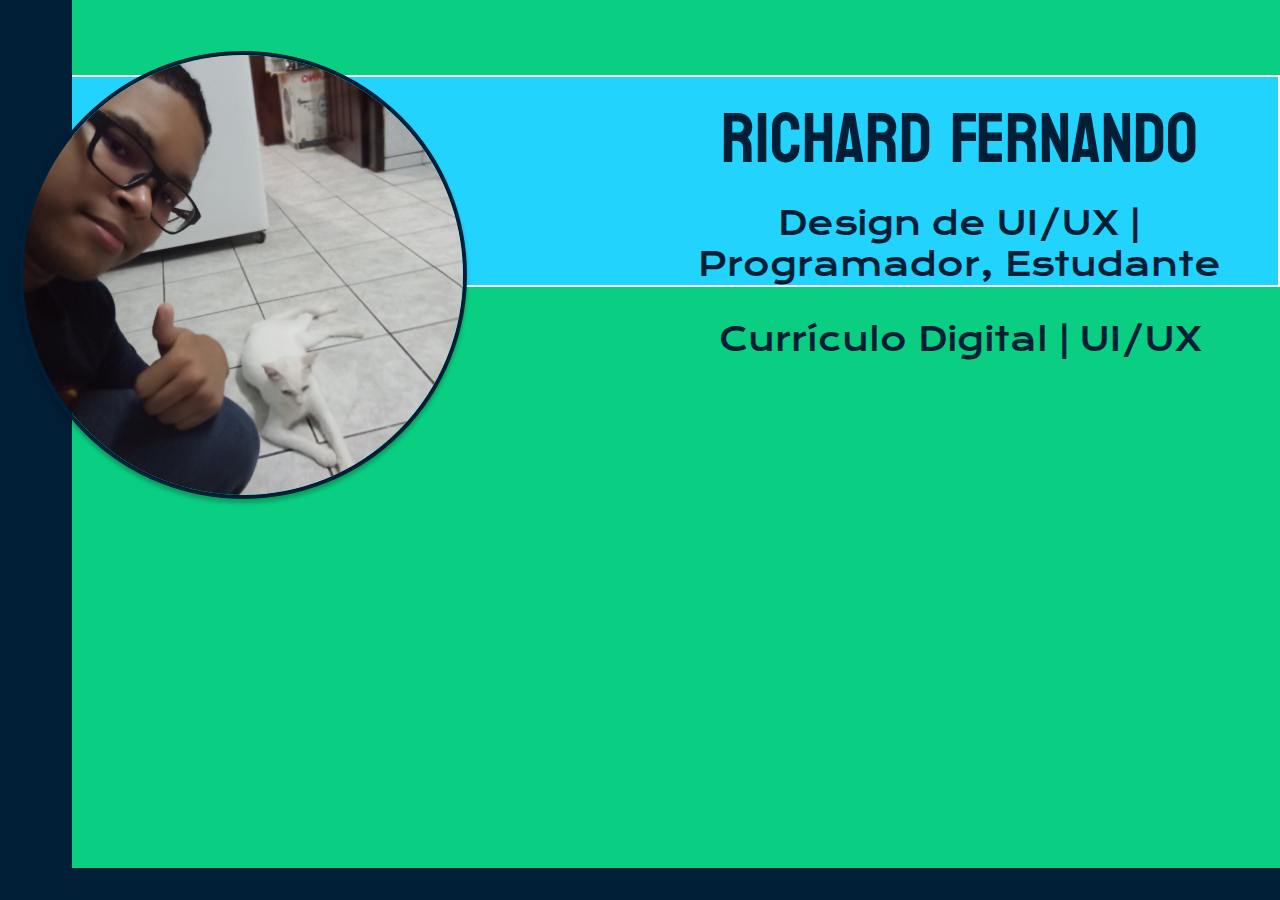
<file: index.html>
<!DOCTYPE html>
<html lang="pt-br">

<head>
    <meta charset="UTF-8">
    <meta name="viewport" content="width=device-width, initial-scale=1.0">
    <title>Inicio</title>
    <link rel="stylesheet" href="style/style.css">
    <style>
        @import url('https://fonts.googleapis.com/css2?family=Inter:ital,opsz,wght@0,14..32,100..900;1,14..32,100..900&family=Koulen&family=Kreon&family=Krona+One&family=Krub:wght@200;400&family=Lalezar&family=Inter:ital,opsz,wght@0,14..32,100..900;1,14..32,100..900&display=swap');
    </style>
</head>

<body>
    <div class="barra__vertical"></div>
    <div class="foto__conteiner">
        <img class="foto__perfil" src="img/eu1.png" alt="meu gato e eu">
    </div>

    <div class="espaco__superior"></div>
    <div class="barra__horizontal">
        <div class="barra__horizontal__conteudo">
            <h2 class="barra__horizontal__titulo">Richard Fernando</h2>
            <p class="barra__horizontal__subtitulo">Design de UI/UX | Programador, Estudante</p>
        </div>
    </div>
    <div class="texto__inferior">
        <p class="texto__inferior__info">Currículo Digital | UI/UX</p>
        <a class="botao__comecar__link" href="main.html">Começar</a>
    </div>
    <div class="barra__vertical__inferior"></div>
</body>

</html>
</file>
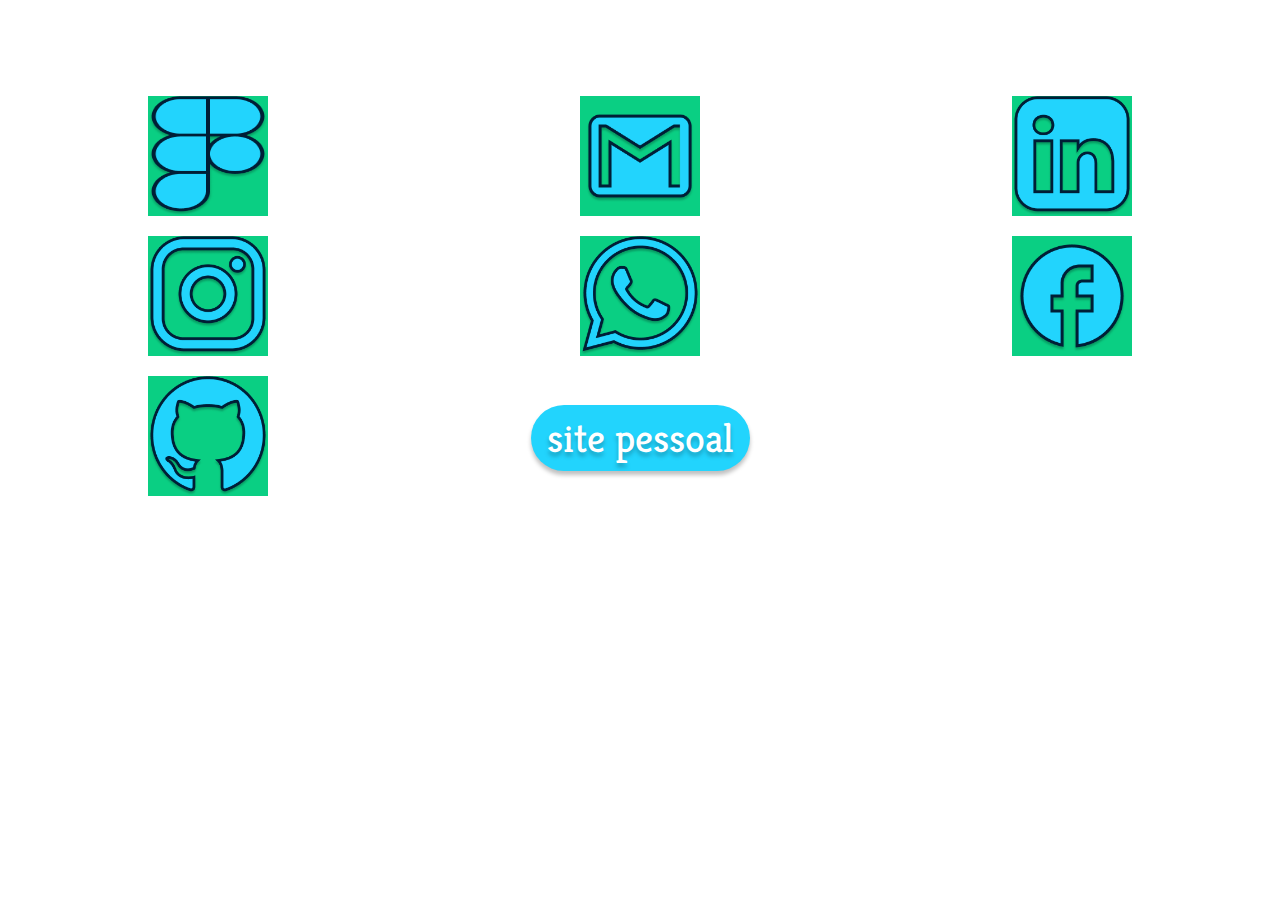
<file: componentes/contatos.html>
<!DOCTYPE html>
<html lang="pt-br">

<head>
    <meta charset="UTF-8">
    <meta name="viewport" content="width=device-width, initial-scale=1.0">
    <title>Contatos</title>
    <link rel="stylesheet" href="../style/componente.css">
    <style>
        @import url('https://fonts.googleapis.com/css2?family=Inter:ital,opsz,wght@0,14..32,100..900;1,14..32,100..900&family=Koulen&family=Kreon&family=Krona+One&family=Krub:wght@200;400&family=Lalezar&family=Inter:ital,opsz,wght@0,14..32,100..900;1,14..32,100..900&display=swap');
    </style>
</head>

<body>
    <div class="contatos__principal">
        <div class="contatos__organizacao">
            <a
                href="https://www.figma.com/proto/tumtLEjF5AZuoVESilnk7i/Premium?page-id=0%3A1&node-id=2-2839&node-type=ROUNDED_RECTANGLE&m=dev&scaling=scale-down&content-scaling=fixed&starting-point-node-id=2%3A2839&t=6nyMXoVp9blzUVze-1" target="_blank"><img
                    class="contatos__img" src="../img/figma.png" alt="logo do Figma"></a>
            <a href="https://mailtorichardfernandodecastrodasilva@gmail.com/" target="_blank"><img class="contatos__img"
                    src="../img/gmail.png" alt="logo do Gmail"></a>
            <a
                href="https://www.google.com/url?q=https%3A%2F%2Fwww.linkedin.com%2Fin%2Frichard-fernando-74b688280%2F&sa=D&sntz=1&usg=AOvVaw0oivJLiLkhZakZGNkBOlDr" target="_blank"><img
                    class="contatos__img" src="../img/linkedin.png" alt="logo do Linkedin"></a>
            <a
                href="https://www.google.com/url?q=https%3A%2F%2Fwww.instagram.com%2Frichard_f.c.s%2F&sa=D&sntz=1&usg=AOvVaw2EicxYAPUt9tZaVTOzvtPL" target="_blank"><img
                    class="contatos__img" src="../img/instagram.png" alt="logo do Instagram"></a>
            <a
                href="https://www.google.com/url?q=https%3A%2F%2Fweb.whatsapp.com%2Fsend%2F%3Fphone%3D5581985551731%26text%26type%3Dphone_number%26app_absent%3D0&sa=D&sntz=1&usg=AOvVaw0xaehqQ-NKYgKK9ACngySv" target="_blank"><img
                    class="contatos__img" src="../img/whatssap.png" alt="logo do Whatssap"></a>
            <a
                href="https://www.google.com/url?q=https%3A%2F%2Fwww.facebook.com%2Frichard.fernando.315080&sa=D&sntz=1&usg=AOvVaw34RE341RqKruzL5FN4EG1S" target="_blank"><img
                    class="contatos__img" src="../img/facebook.png" alt="logo do Facebook"></a>
            <a href="https://github.com/Richardfcs" target="_blank"><img class="contatos__img" src="../img/github.png"
                    alt="logo do Github"></a>
            <a class="botao__site" href="https://portifolio-responsivo-olive.vercel.app/" target="_blank">site pessoal</a>
        </div>
    </div>
</body>
</file>
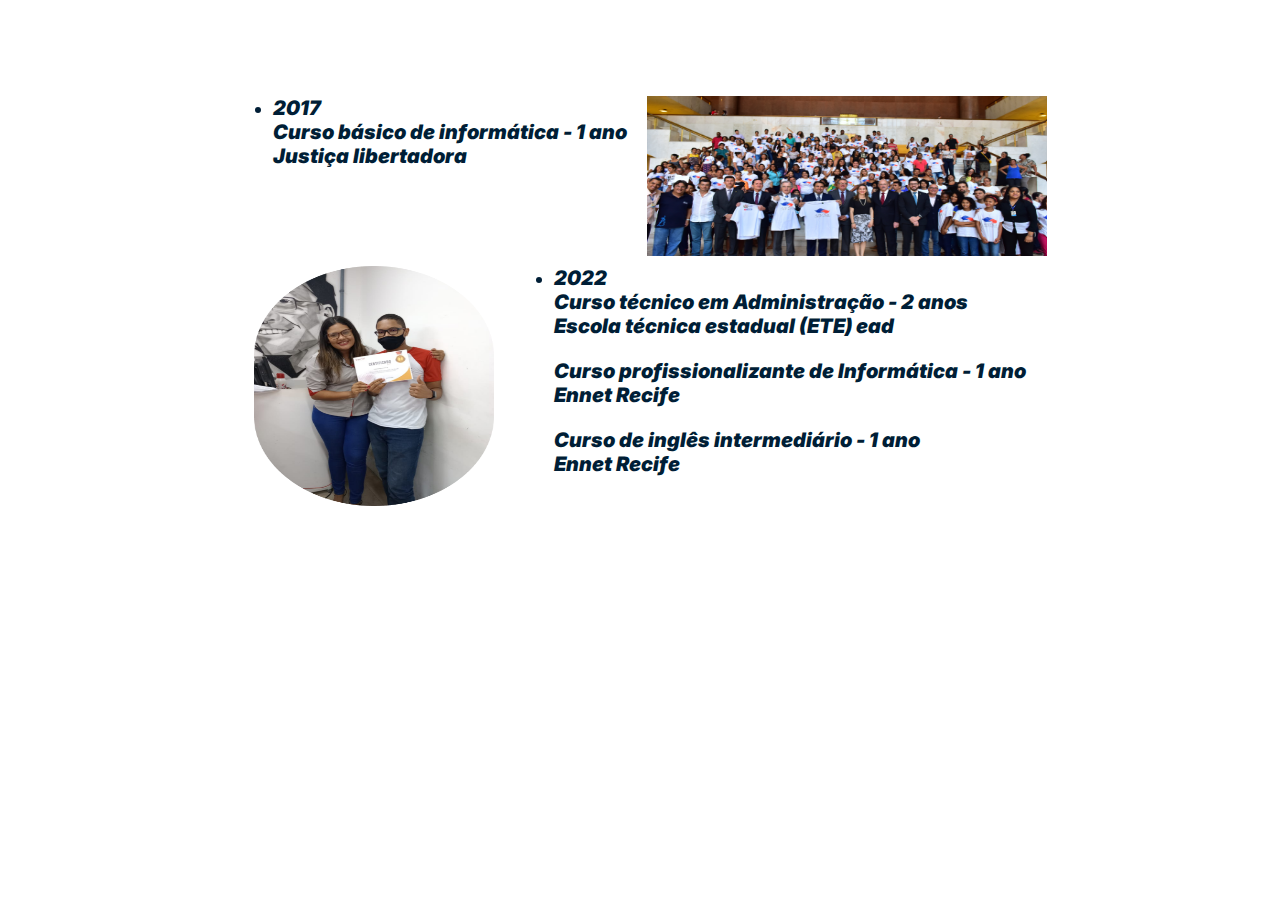
<file: componentes/cursos.html>
<!DOCTYPE html>
<html lang="pt-br">

<head>
    <meta charset="UTF-8">
    <meta name="viewport" content="width=device-width, initial-scale=1.0">
    <title>Cursos</title>
    <link rel="stylesheet" href="../style/componente.css">
    <style>
        @import url('https://fonts.googleapis.com/css2?family=Inter:ital,opsz,wght@0,14..32,100..900;1,14..32,100..900&family=Koulen&family=Kreon&family=Krona+One&family=Krub:wght@200;400&family=Lalezar&family=Inter:ital,opsz,wght@0,14..32,100..900;1,14..32,100..900&display=swap');
    </style>
</head>

<body>
    <div class="curso__principal">
        <div class="cursos__organizacao">
            <ul>
                <li>
                    <p>2017</p>
                    <p>Curso básico de informática - 1 ano <br>
                        Justiça libertadora</p>
                </li>
            </ul>
            <img class="justica__img" src="../img/justica.png" alt="projeto justiça libertadora">
        </div>
        <div class="cursos__organizacao">
            <img class="ennet__img" src="../img/ennet.png" alt="Primeiro lugar no curso do Ennet Recife">
            <ul>
                <li>
                    <p>2022</p>
                    <p>Curso técnico em Administração - 2 anos <br>
                        Escola técnica estadual (ETE) ead</p>
                    <br>
                    <p>Curso profissionalizante de Informática - 1 ano <br>
                        Ennet Recife</p>
                    <br>
                    <p>Curso de inglês intermediário - 1 ano <br>
                        Ennet Recife</p>
                </li>
            </ul>
        </div>
    </div>
</body>
</file>
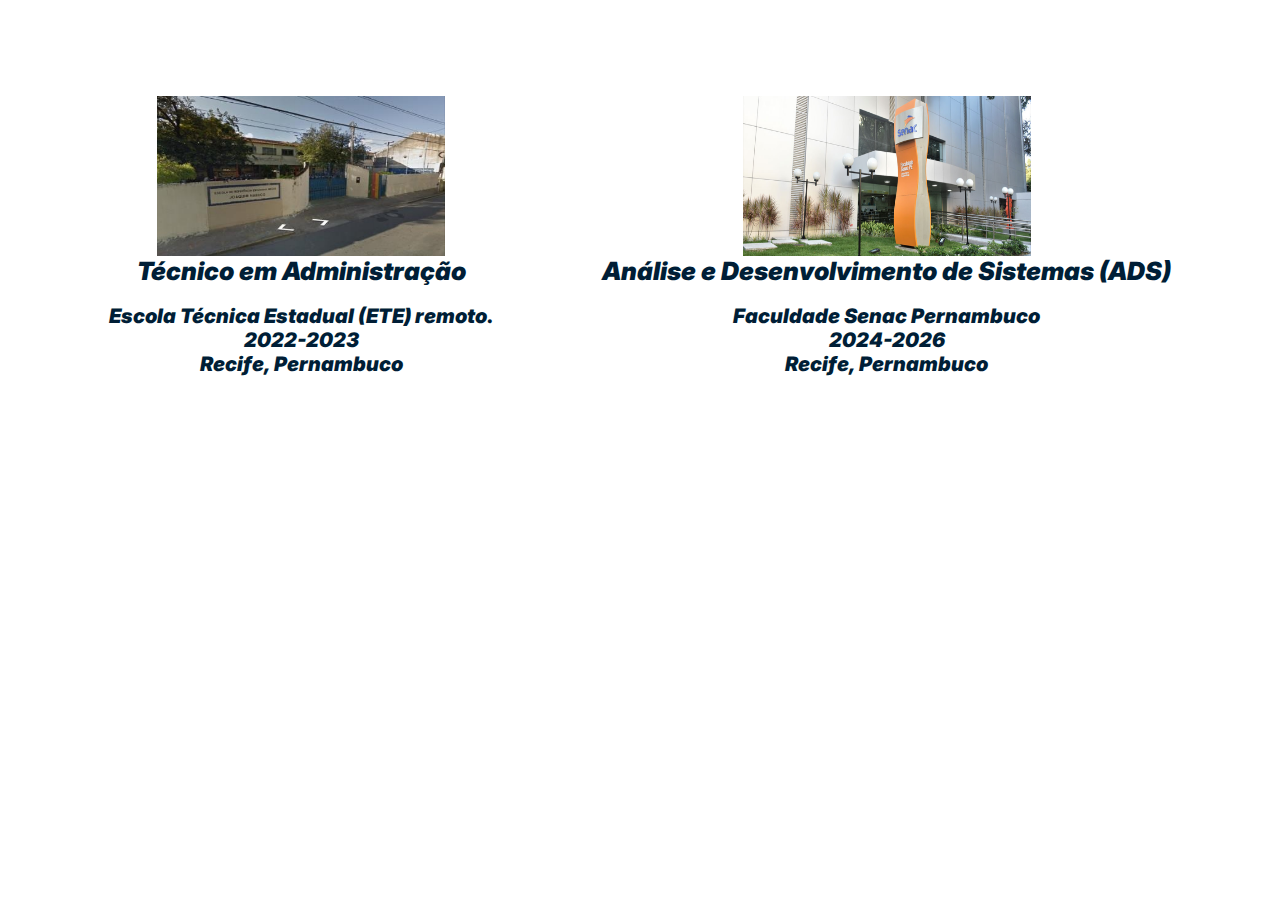
<file: componentes/formacao.html>
<!DOCTYPE html>
<html lang="pt-br">

<head>
    <meta charset="UTF-8">
    <meta name="viewport" content="width=device-width, initial-scale=1.0">
    <title>Formação</title>
    <link rel="stylesheet" href="../style/componente.css">
    <style>
        @import url('https://fonts.googleapis.com/css2?family=Inter:ital,opsz,wght@0,14..32,100..900;1,14..32,100..900&family=Koulen&family=Kreon&family=Krona+One&family=Krub:wght@200;400&family=Lalezar&family=Inter:ital,opsz,wght@0,14..32,100..900;1,14..32,100..900&display=swap');
    </style>
</head>

<body>
    <div class="espaco___total">
        <div class="centralizar__itens">
            <img class="escola__img" src="../img/escola.png" alt="minha escola">
            <h2>Técnico em Administração</h2>
            <br>
            <p>Escola Técnica Estadual (ETE) remoto.</p>
            <p>2022-2023</p>
            <p>Recife, Pernambuco</p>
        </div>
        <div class="centralizar__itens">
            <img class="faculdade__img" src="../img/faculdade.png" alt="minha faculdade">
            <h2>Análise e Desenvolvimento de Sistemas (ADS)</h2>
            <br>
            <p>Faculdade Senac Pernambuco</p>
            <p>2024-2026</p>
            <p>Recife, Pernambuco</p>
        </div>
    </div>
</body>

</html>
</file>
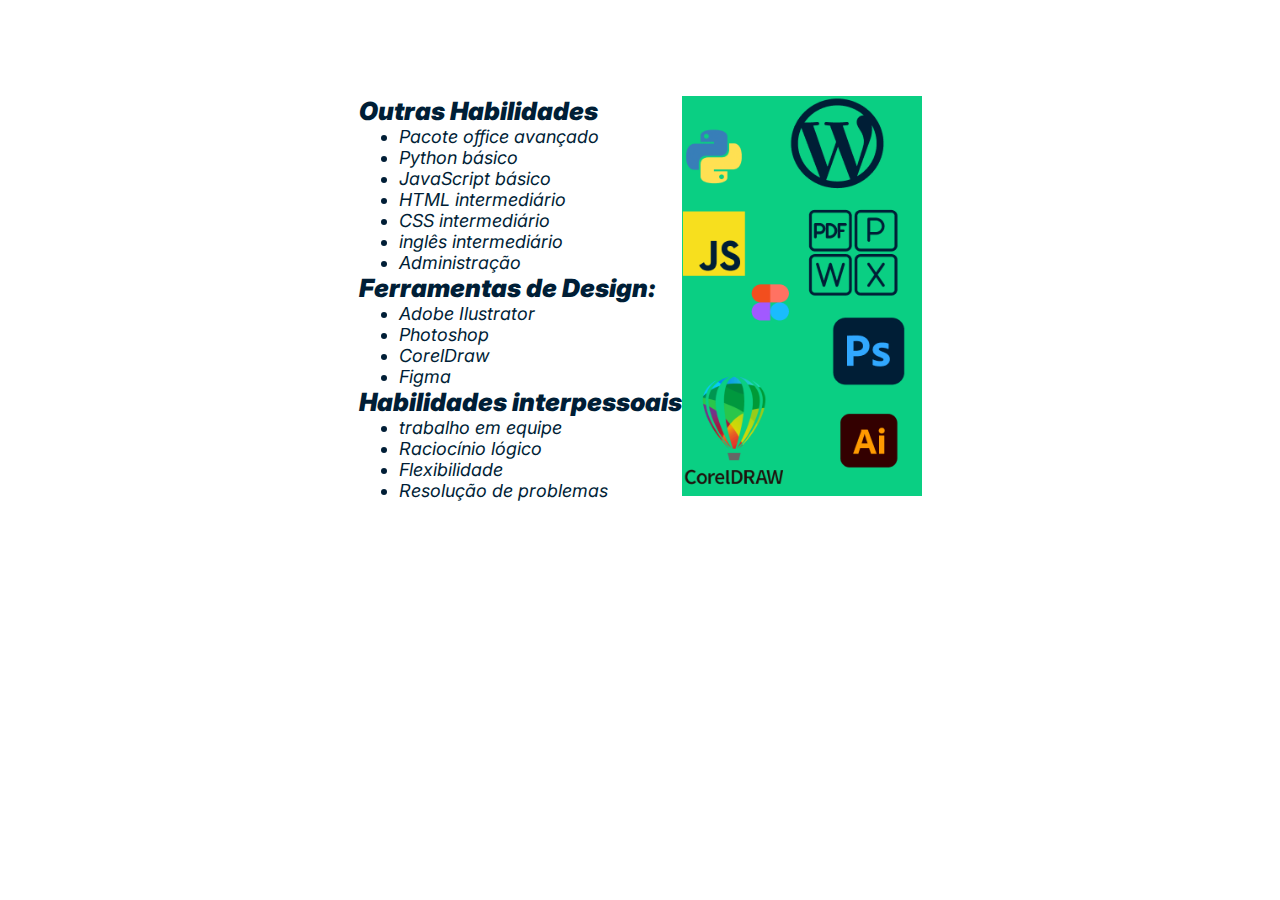
<file: componentes/habilidades.html>
<!DOCTYPE html>
<html lang="pt-br">

<head>
    <meta charset="UTF-8">
    <meta name="viewport" content="width=device-width, initial-scale=1.0">
    <title>Habilidades</title>
    <link rel="stylesheet" href="../style/componente.css">
    <style>
        @import url('https://fonts.googleapis.com/css2?family=Inter:ital,opsz,wght@0,14..32,100..900;1,14..32,100..900&family=Koulen&family=Kreon&family=Krona+One&family=Krub:wght@200;400&family=Lalezar&family=Inter:ital,opsz,wght@0,14..32,100..900;1,14..32,100..900&display=swap');
    </style>
</head>

<body>
    <div class="habilidades__center">
        <div class="habilidades__principal">
            <div class="habilidades__conteiner">
                <h2>Outras Habilidades</h2>
                <ul>
                    <li>Pacote office avançado</li>
                    <li>Python básico</li>
                    <li>JavaScript básico</li>
                    <li>HTML intermediário</li>
                    <li>CSS intermediário</li>
                    <li>inglês intermediário</li>
                    <li>Administração</li>
                </ul>
            </div>
            <div class="habilidades__conteiner">
                <h2>Ferramentas de Design:</h2>
                <ul>
                    <li>Adobe Ilustrator</li>
                    <li>Photoshop</li>
                    <li>CorelDraw</li>
                    <li>Figma</li>
                </ul>
            </div>
            <div class="habilidades__conteiner">
                <h2>Habilidades interpessoais</h2>
                <ul>
                    <li>trabalho em equipe</li>
                    <li>Raciocínio lógico</li>
                    <li>Flexibilidade</li>
                    <li>Resolução de problemas</li>
                </ul>
            </div>
        </div>
        <img class="fix__img" src="../img/combo.png" alt="habilidades">
    </div>
</body>
</file>
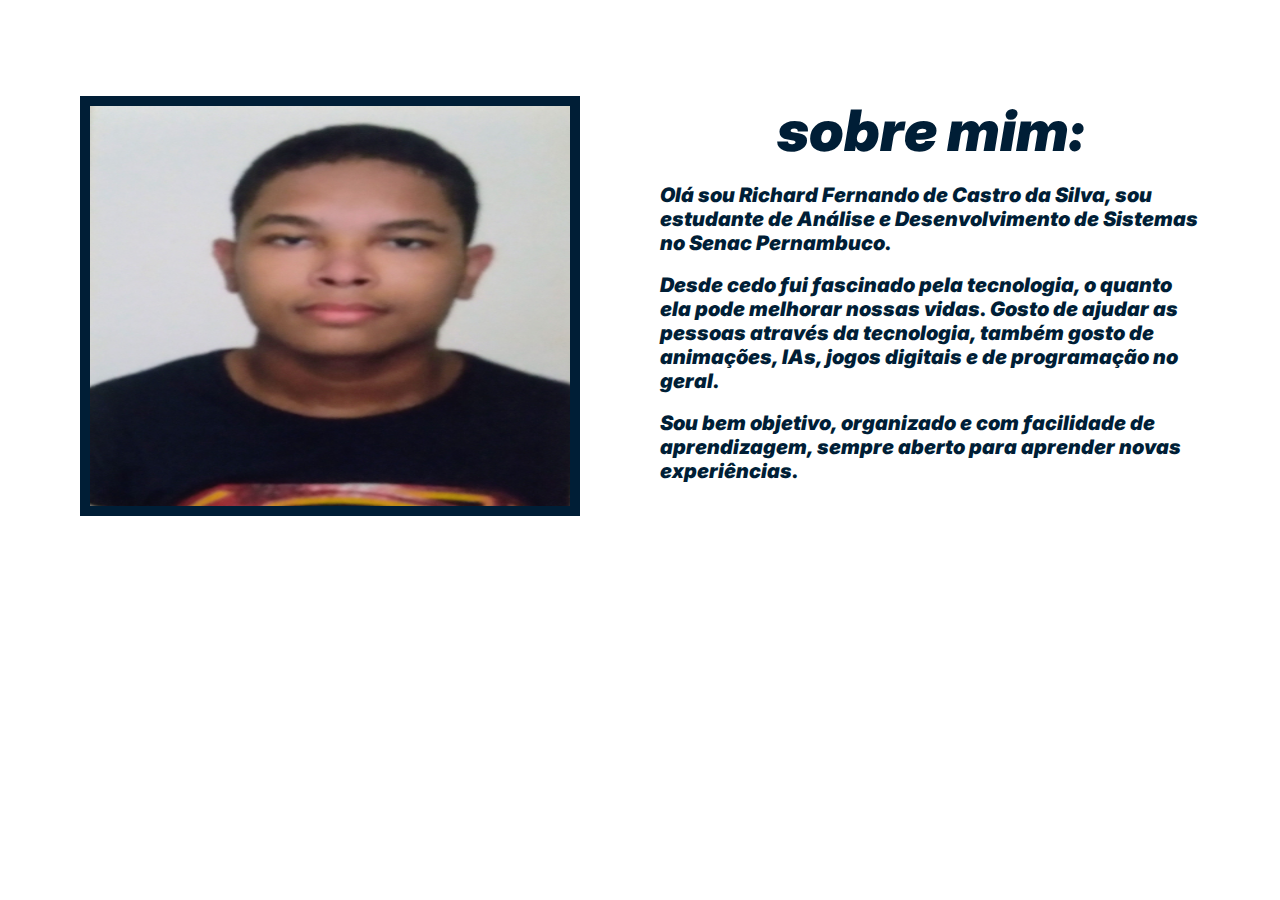
<file: componentes/perfil.html>
<!DOCTYPE html>
<html lang="pt-br">

<head>
    <meta charset="UTF-8">
    <meta name="viewport" content="width=device-width, initial-scale=1.0">
    <title>Perfil</title>
    <link rel="stylesheet" href="../style/componente.css">
    <style>
        @import url('https://fonts.googleapis.com/css2?family=Inter:ital,opsz,wght@0,14..32,100..900;1,14..32,100..900&family=Koulen&family=Kreon&family=Krona+One&family=Krub:wght@200;400&family=Lalezar&family=Inter:ital,opsz,wght@0,14..32,100..900;1,14..32,100..900&display=swap');
    </style>
</head>

<body>
    <div class="flex">
        <aside><img class="perfil__img" src="../img/Ritchard.png" alt="foto perfil"></aside>
        <div>
            <h1>sobre mim:</h1>
            <br>
            <p>Olá sou Richard Fernando de Castro da Silva, sou estudante de Análise e Desenvolvimento de Sistemas no
                Senac Pernambuco.</p>
            <br>
            <p>Desde cedo fui fascinado pela tecnologia, o quanto ela pode melhorar nossas vidas. Gosto de ajudar as
                pessoas através da tecnologia, também gosto de animações, IAs, jogos digitais e de programação no geral.
            </p>
            <br>
            <p> Sou bem objetivo, organizado e com facilidade de aprendizagem, sempre aberto para aprender novas
                experiências.</p>
        </div>

    </div>
</body>
</file>
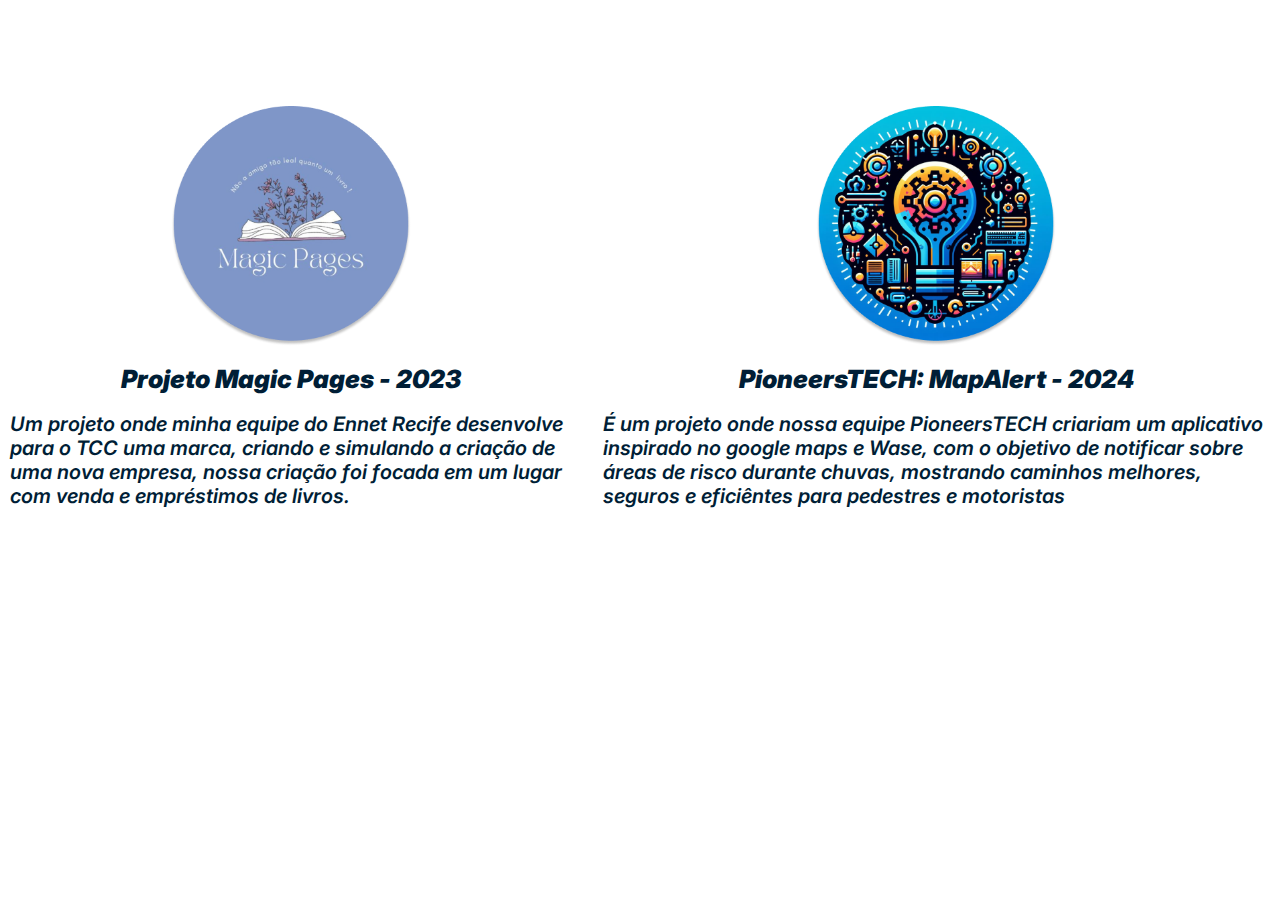
<file: componentes/projetos.html>
<!DOCTYPE html>
<html lang="pt-br">

<head>
    <meta charset="UTF-8">
    <meta name="viewport" content="width=device-width, initial-scale=1.0">
    <title>Projetos</title>
    <link rel="stylesheet" href="../style/componente.css">
    <style>
        @import url('https://fonts.googleapis.com/css2?family=Inter:ital,opsz,wght@0,14..32,100..900;1,14..32,100..900&family=Koulen&family=Kreon&family=Krona+One&family=Krub:wght@200;400&family=Lalezar&family=Inter:ital,opsz,wght@0,14..32,100..900;1,14..32,100..900&display=swap');
    </style>
</head>

<body>
    <div class="projetos__principal">
        <div class="projetos__conteiner">
            <img class="projetos__img" src="../img/magic.png" alt="logo do projeto magic pages">
            <br>
            <h2>Projeto Magic Pages - 2023</h2>
            <br>
            <p class="texto__menor">Um projeto onde minha equipe do Ennet Recife desenvolve para o TCC uma marca,
                criando e simulando a criação de uma nova empresa, nossa criação foi focada em um lugar com venda e
                empréstimos de livros.</p>
        </div>
        <div class="projetos__conteiner">
            <img class="projetos__img" src="../img/Pioneers.png" alt="logo dos Pioneers Tech">
            <br>
            <h2>PioneersTECH: MapAlert - 2024</h2>
            <br>
            <p class="texto__menor">É um projeto onde nossa equipe PioneersTECH criariam um aplicativo inspirado no
                google maps e Wase, com o objetivo de notificar sobre áreas de risco durante chuvas, mostrando caminhos
                melhores, seguros e eficiêntes para pedestres e motoristas</p>
        </div>
    </div>
</body>
</file>
<file: style/style.css>
:root {
    --cor-principal: #0ACF83;
    --cor-secundária: #001E36;
    --cor-terciária: #22D4FD;
    --cor-branca: #FFFFFF;

    --tipo-fonte-titulo: "Koulen", sans-serif;
    --tipo-fonte-destaque: "Lalezar", system-ui;
    --tipo-fonte-destaque-alternativo: "Krona One", sans-serif;
    --tipo-fonte-paragrafo: "Inter", sans-serif;

    --fonte-tamanho-titulo: 4.375rem;
    --fonte-tamanho-destaque: 2.813rem;
    --fonte-tamanho-paragrafo: 2rem;
    --fonte-tamanho-texto: 1rem;

    --botao-texto: "Krub", sans-serif;
    --botao-texto-tamanho: 1.25rem;
    --botao-texto-superior: 3rem;

    --borda-cor-branco-pequeno: 0.166rem solid #FFFFFF;
    --borda-cor-branco-grande: 0.625rem solid #FFFFFF;
    --borda-cor-Azul-pequeno: 0.166rem solid #001E36;
    --borda-cor-Azul-grande: 0.625rem solid #001E36;

    --barra-vertical: 4.375rem;
    --icone-redondo-radius: 31.25rem;
    --sombra-icones: 0px 0.25rem 0.25rem 0px rgba(0, 0, 0, 0.25);
}

*,
*::after,
*::before {
    padding: 0;
    margin: 0;
    box-sizing: inherit;
}

body {
    background: var(--cor-principal);
}

a,
ul,
li {
    text-decoration: none;
}

.barra__vertical {
    width: 4.5rem;
    height: 100%;
    background: var(--cor-secundária);
    position: fixed;
}

.espaco__superior {
    height: 4.688rem;
}

.barra__horizontal {
    width: 100%;
    border: var(--borda-cor-branco-pequeno);
    box-sizing: border-box;
    background: var(--cor-terciária);
}

.barra__horizontal__conteudo {
    padding-left: 50%;
}

.barra__horizontal__titulo {
    text-align: center;
    color: var(--cor-secundária);
    font-family: var(--tipo-fonte-titulo);
    font-size: var(--fonte-tamanho-titulo);
    font-style: normal;
    font-weight: 400;
    line-height: normal;
}


.barra__horizontal__subtitulo {
    display: flex;
    flex-direction: column;
    justify-content: center;
    color: var(--cor-secundária);
    text-align: center;
    font-family: var(--tipo-fonte-destaque-alternativo);
    font-size: var(--fonte-tamanho-paragrafo);
    font-style: normal;
    font-weight: 400;
    line-height: normal;
}

.foto__conteiner {
    max-width: 35%;
    display: flex;
    justify-content: center;
}

.foto__perfil {
    width: 35%;
    border: 0.25rem solid #001E36;
    box-sizing: border-box;
    border-radius: 100%;
    position: fixed;
    margin-top: 4%;
    margin-left: 3%;
    box-shadow: var(--sombra-icones)
}

.texto__inferior {
    margin: 2rem;
    display: flex;
    flex-direction: column;
    justify-content: center;
    align-items: center;
    text-align: center;
    padding-left: 50%;
    gap: 5rem;
    column-gap: 5rem;
}

.texto__inferior__info {
    display: flex;
    justify-content: center;
    color: var(--cor-secundária);
    text-align: center;
    font-family: var(--tipo-fonte-destaque-alternativo);
    font-size: var(--fonte-tamanho-paragrafo);
    font-style: normal;
    font-weight: 400;
    line-height: normal;
}

.botao__comecar__link {
    color: var(--cor-secundária);
    padding: 1rem;
    box-shadow: var(--sombra-icones);

    font-family: var(--tipo-fonte-destaque-alternativo);
    font-size: var(--fonte-tamanho-destaque);
    background-color: var(--cor-terciária);
    border: var(--borda-cor-Azul-pequeno);
    border-radius: 2.125rem;
    transition: border 1s;
    opacity: 0;
    animation: showButton 3s forwards;
}

.botao__comecar__link:hover,
.botao__comecar__link:focus,
.botao__comecar__link:active {
    color: var(--cor-branca);
    border: var(--borda-cor-branco-pequeno);
}

.barra__vertical__inferior {
    background-color: var(--cor-secundária);
    width: 100%;
    height: 2rem;
    bottom: 0rem;
    position: fixed;
}

@keyframes showButton {
    to {
        opacity: 1;
    }
}
</file>
<file: style/componente.css>
:root {
    --cor-principal: #0ACF83;
    --cor-secundária: #001E36;
    --cor-terciária: #22D4FD;
    --cor-branca: #FFFFFF;

    --tipo-fonte-titulo: "Koulen", sans-serif;
    --tipo-fonte-destaque: "Lalezar", system-ui;
    --tipo-fonte-destaque-alternativo: "Krona One", sans-serif;
    --tipo-fonte-paragrafo: "Inter";

    --fonte-tamanho-titulo: 4.375rem;
    --fonte-tamanho-destaque: 1.813rem;
    --fonte-tamanho-paragrafo: 2rem;
    --fonte-tamanho-texto: 1rem;

    --botao-texto: "Krub", sans-serif;
    --botao-texto-tamanho: 1.25rem;
    --botao-texto-superior: 3rem;

    --borda-cor-branco-pequeno: 0.166rem solid #FFFFFF;
    --borda-cor-branco-grande: 0.625rem solid #FFFFFF;
    --borda-cor-Azul-pequeno: 0.166rem solid #001E36;
    --borda-cor-Azul-grande: 0.625rem solid #001E36;

    --barra-vertical: 4.375rem;
    --icone-redondo-radius: 31.25rem;
    --sombra-icones: 0px 0.25rem 0.25rem 0px rgba(0, 0, 0, 0.25);
}

* {
    margin: 0;
    border: 0;
}

a {
    text-decoration: none;
}

body {
    margin-top: 6rem;
    justify-content: center;
    justify-content: center;
}

.espaco___total {
    background-color: transparent;
    align-items: center;
    justify-content: center;
    display: flex;
    justify-content: space-evenly;
    flex-wrap: wrap;
}

.escola__img,
.faculdade__img {
    height: 10rem;
    width: 18rem;
}

.centralizar__itens {
    display: flex;
    flex-direction: column;
    align-items: center;
    justify-content: center;
    justify-items: center;
    text-wrap: wrap;
}

h1 {
    color: var(--cor-secundária);
    font-family: var(--tipo-fonte-paragrafo);
    text-align: center;
    text-wrap: wrap;
    font-size: 3.563rem;
    font-weight: 900;
    font-style: italic;
}

h2 {
    color: var(--cor-secundária);
    font-family: var(--tipo-fonte-paragrafo);
    text-wrap: wrap;
    font-size: 1.563rem;
    font-weight: 900;
    font-style: italic;
}

p {
    color: var(--cor-secundária);
    font-family: var(--tipo-fonte-paragrafo);
    font-size: 1.25rem;
    font-weight: 900;
    font-style: italic;
    text-wrap: wrap;
    line-height: normal;
}

li {
    color: var(--cor-secundária);
    font-family: var(--tipo-fonte-paragrafo);
    font-size: 1.125rem;
    font-weight: 400;
    font-style: italic;
    text-wrap: wrap;
    line-height: normal;
}

.flex {
    display: flex;
    justify-content: space-evenly;
    flex-direction: row;
    gap: 80px;
    padding-left: 5rem;
    padding-right: 5rem;
}

.perfil__img {
    width: 30rem;
    height: 25rem;
    border: 0.625rem solid var(--cor-secundária);
}

.curso__principal {
    display: flex;
    flex-direction: column;
    justify-content: space-evenly;
    gap: 10px;
}

.cursos__organizacao {
    display: flex;
    justify-content: center;
    gap: 20px;
}

.justica__img {
    width: 25rem;
    height: 10rem;
}

.ennet__img {
    width: 15rem;
    height: 15rem;
}

.habilidades__conteiner {
    display: flex;
    flex-direction: column;
}

.habilidades__principal {
    display: flex;
    flex-direction: column;
}

.habilidades__center {
    display: flex;
    justify-content: center;
}

.fix__img {
    height: 25rem;
    width: 15rem;
}

.projetos__principal {
    display: flex;
    justify-content: space-around;
    gap: 30px;
    padding: 10px;
}

.projetos__conteiner {
    display: flex;
    flex-direction: column;
    align-items: center;
}

.projetos__img {
    width: 15rem;
    height: 15rem;
}

.texto__menor {
    font-weight: 600;
}

.contatos__img {
    width: 7.5rem;
    height: 7.5rem;
}

.contatos__organizacao {
    display: grid;
    justify-items: center;
    align-items: center;
    grid-template-columns: repeat(auto-fill, minmax(400px, 1fr));
    gap: 1rem;
    /* display:flex;
    flex-wrap: wrap;
    justify-content: space-evenly;
    align-items:center;
    justify-items: center;
    gap: 20px; */
}

.botao__site {
    padding: 0.5rem 1rem 0.5rem 1rem;
    color: #FFF;
    text-align: center;
    text-shadow: 0px 4px 4px rgba(0, 0, 0, 0.25);
    font-family: Kreon;
    font-size: 40px;
    font-style: normal;
    font-weight: 400;
    line-height: normal;
    border-radius: 50px;
    background: #22D4FD;
    box-shadow: 0px 4px 4px 0px rgba(0, 0, 0, 0.25);
}
</file>
